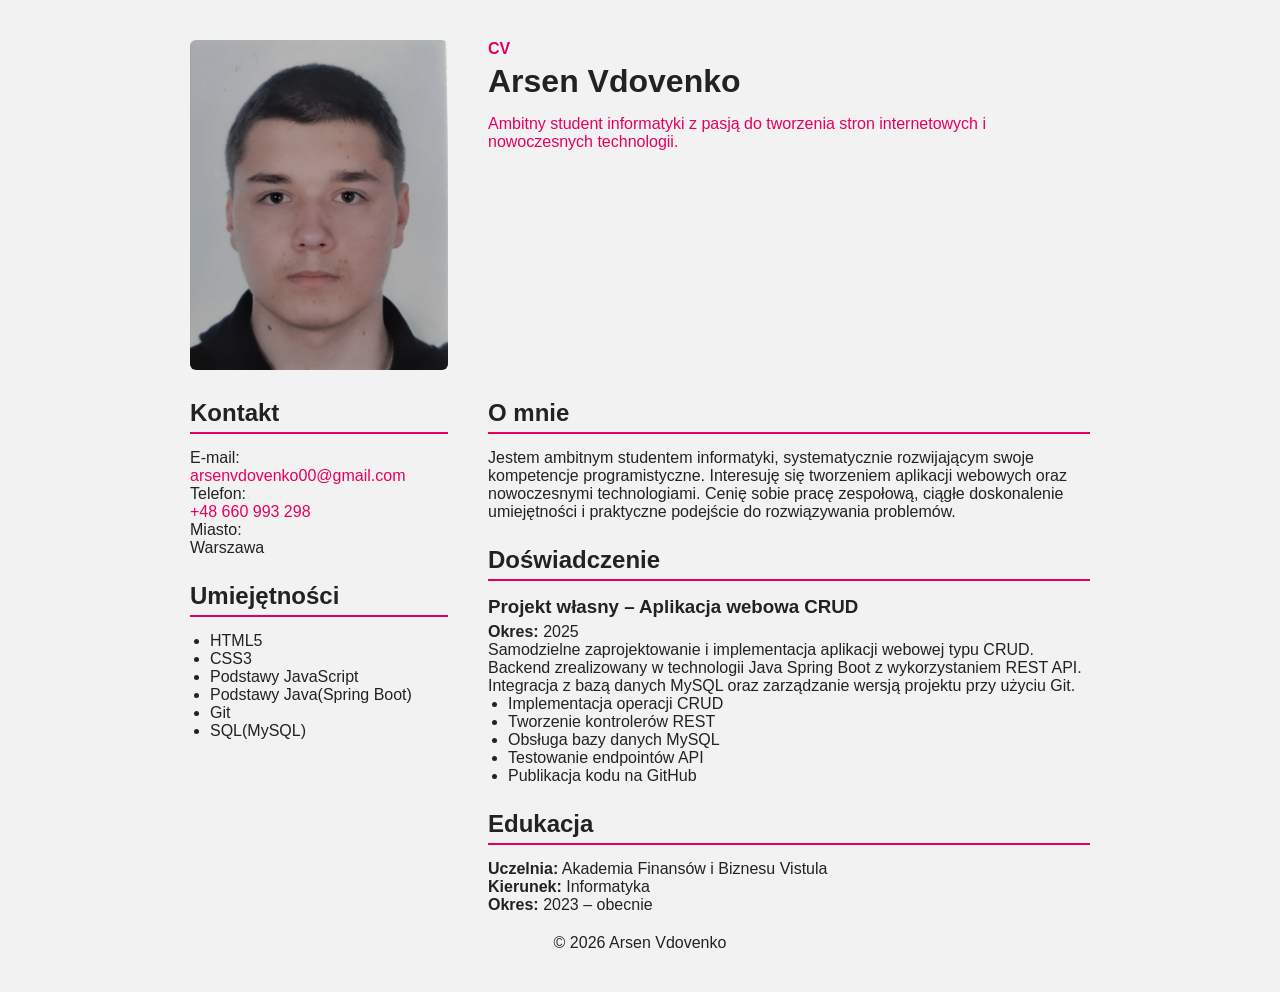
<file: zad1_cv/index.html>
<!DOCTYPE html>
<html lang="pl">
<head>
    <meta charset="UTF-8">
    <title>Arsen Vdovenko 67717 - CV</title>
    <meta name="viewport" content="width=device-width, initial-scale=1.0">
    <link rel="stylesheet" href="style.css">
</head>
<body>

<header class="container">
    <div class="left-column">
        <img src="profil.jpg" alt="Zdjęcie profilowe">
    </div>

    <div class="right-column">
        <p class="cv-label">CV</p>
        <h1>Arsen Vdovenko</h1>
        <p class="about-short">
            Ambitny student informatyki z pasją do tworzenia stron internetowych i nowoczesnych technologii.
        </p>
    </div>
</header>

<main class="container">

    <div class="left-column">

        <section>
            <h2>Kontakt</h2>
            <p>E-mail:<br>
                <a href="mailto:arsenvdovenko00@gmail.com">arsenvdovenko00@gmail.com</a>
            </p>
            <p>Telefon:<br>
                <a href="tel:+48660993298">+48 660 993 298</a>
            </p>
            <p>Miasto:<br>Warszawa</p>
        </section>

        <section>
            <h2>Umiejętności</h2>
            <ul>
                <li>HTML5</li>
                <li>CSS3</li>
                <li>Podstawy JavaScript</li>
                <li>Podstawy Java(Spring Boot)</li>
                <li>Git</li>
                <li>SQL(MySQL)</li>
            </ul>
        </section>

    </div>

    <div class="right-column">

        <section>
            <h2>O mnie</h2>
            <p>
                Jestem ambitnym studentem informatyki, systematycznie rozwijającym swoje kompetencje programistyczne.
                Interesuję się tworzeniem aplikacji webowych oraz nowoczesnymi technologiami.
                Cenię sobie pracę zespołową, ciągłe doskonalenie umiejętności i praktyczne podejście do rozwiązywania problemów.
            </p>
        </section>

        <section>
            <h2>Doświadczenie</h2>
            <article>
                <h3>Projekt własny – Aplikacja webowa CRUD</h3>
                <p><strong>Okres:</strong> 2025</p>
                <p>
                    Samodzielne zaprojektowanie i implementacja aplikacji webowej typu CRUD.
                    Backend zrealizowany w technologii Java Spring Boot z wykorzystaniem REST API.
                    Integracja z bazą danych MySQL oraz zarządzanie wersją projektu przy użyciu Git.
                </p>
                <ul>
                    <li>Implementacja operacji CRUD</li>
                    <li>Tworzenie kontrolerów REST</li>
                    <li>Obsługa bazy danych MySQL</li>
                    <li>Testowanie endpointów API</li>
                    <li>Publikacja kodu na GitHub</li>
                </ul>
            </article>
        </section>

        <section>
            <h2>Edukacja</h2>
            <p><strong>Uczelnia:</strong> Akademia Finansów i Biznesu Vistula</p>
            <p><strong>Kierunek:</strong> Informatyka</p>
            <p><strong>Okres:</strong> 2023 – obecnie</p>
        </section>
    </div>

</main>

<footer class="container">
    <p>&copy; 2026 Arsen Vdovenko</p>
</footer>

</body>
</html>
</file>
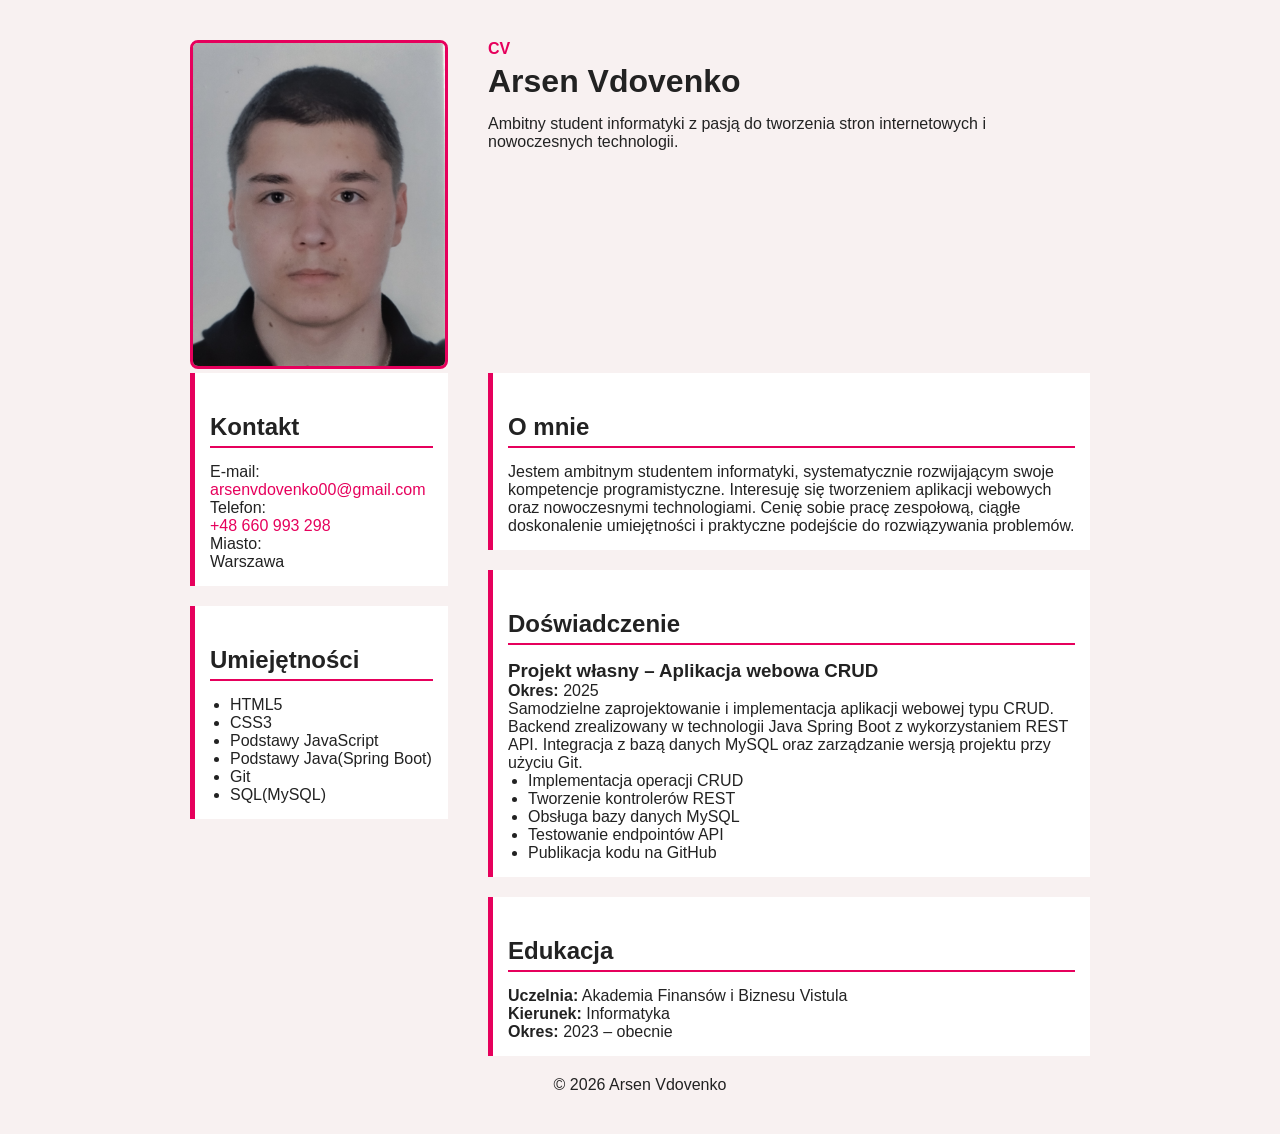
<file: zad3_motyw/index.html>
<!DOCTYPE html>
<html lang="pl">
<head>
    <meta charset="UTF-8">
    <title>Arsen Vdovenko 67717 - CV</title>
    <meta name="viewport" content="width=device-width, initial-scale=1.0">
    <link rel="stylesheet" href="red.css">
</head>
<body>

<header class="container">
    <div class="left-column">
        <img src="profil.jpg" alt="Zdjęcie profilowe">
    </div>

    <div class="right-column">
        <p class="cv-label">CV</p>
        <h1>Arsen Vdovenko</h1>
        <p class="about-short">
            Ambitny student informatyki z pasją do tworzenia stron internetowych i nowoczesnych technologii.
        </p>
    </div>
</header>

<main class="container">

    <div class="left-column">

        <section>
            <h2>Kontakt</h2>
            <p>E-mail:<br>
                <a href="mailto:arsenvdovenko00@gmail.com">arsenvdovenko00@gmail.com</a>
            </p>
            <p>Telefon:<br>
                <a href="tel:+48660993298">+48 660 993 298</a>
            </p>
            <p>Miasto:<br>Warszawa</p>
        </section>

        <section>
            <h2>Umiejętności</h2>
            <ul>
                <li>HTML5</li>
                <li>CSS3</li>
                <li>Podstawy JavaScript</li>
                <li>Podstawy Java(Spring Boot)</li>
                <li>Git</li>
                <li>SQL(MySQL)</li>
            </ul>
        </section>

    </div>

    <div class="right-column">

        <section>
            <h2>O mnie</h2>
            <p>
                Jestem ambitnym studentem informatyki, systematycznie rozwijającym swoje kompetencje programistyczne.
                Interesuję się tworzeniem aplikacji webowych oraz nowoczesnymi technologiami.
                Cenię sobie pracę zespołową, ciągłe doskonalenie umiejętności i praktyczne podejście do rozwiązywania problemów.
            </p>
        </section>

        <section>
            <h2>Doświadczenie</h2>
            <article>
                <h3>Projekt własny – Aplikacja webowa CRUD</h3>
                <p><strong>Okres:</strong> 2025</p>
                <p>
                    Samodzielne zaprojektowanie i implementacja aplikacji webowej typu CRUD.
                    Backend zrealizowany w technologii Java Spring Boot z wykorzystaniem REST API.
                    Integracja z bazą danych MySQL oraz zarządzanie wersją projektu przy użyciu Git.
                </p>
                <ul>
                    <li>Implementacja operacji CRUD</li>
                    <li>Tworzenie kontrolerów REST</li>
                    <li>Obsługa bazy danych MySQL</li>
                    <li>Testowanie endpointów API</li>
                    <li>Publikacja kodu na GitHub</li>
                </ul>
            </article>
        </section>

        <section>
            <h2>Edukacja</h2>
            <p><strong>Uczelnia:</strong> Akademia Finansów i Biznesu Vistula</p>
            <p><strong>Kierunek:</strong> Informatyka</p>
            <p><strong>Okres:</strong> 2023 – obecnie</p>
        </section>
    </div>

</main>

<footer class="container">
    <p>&copy; 2026 Arsen Vdovenko</p>
</footer>

</body>
</html>
</file>
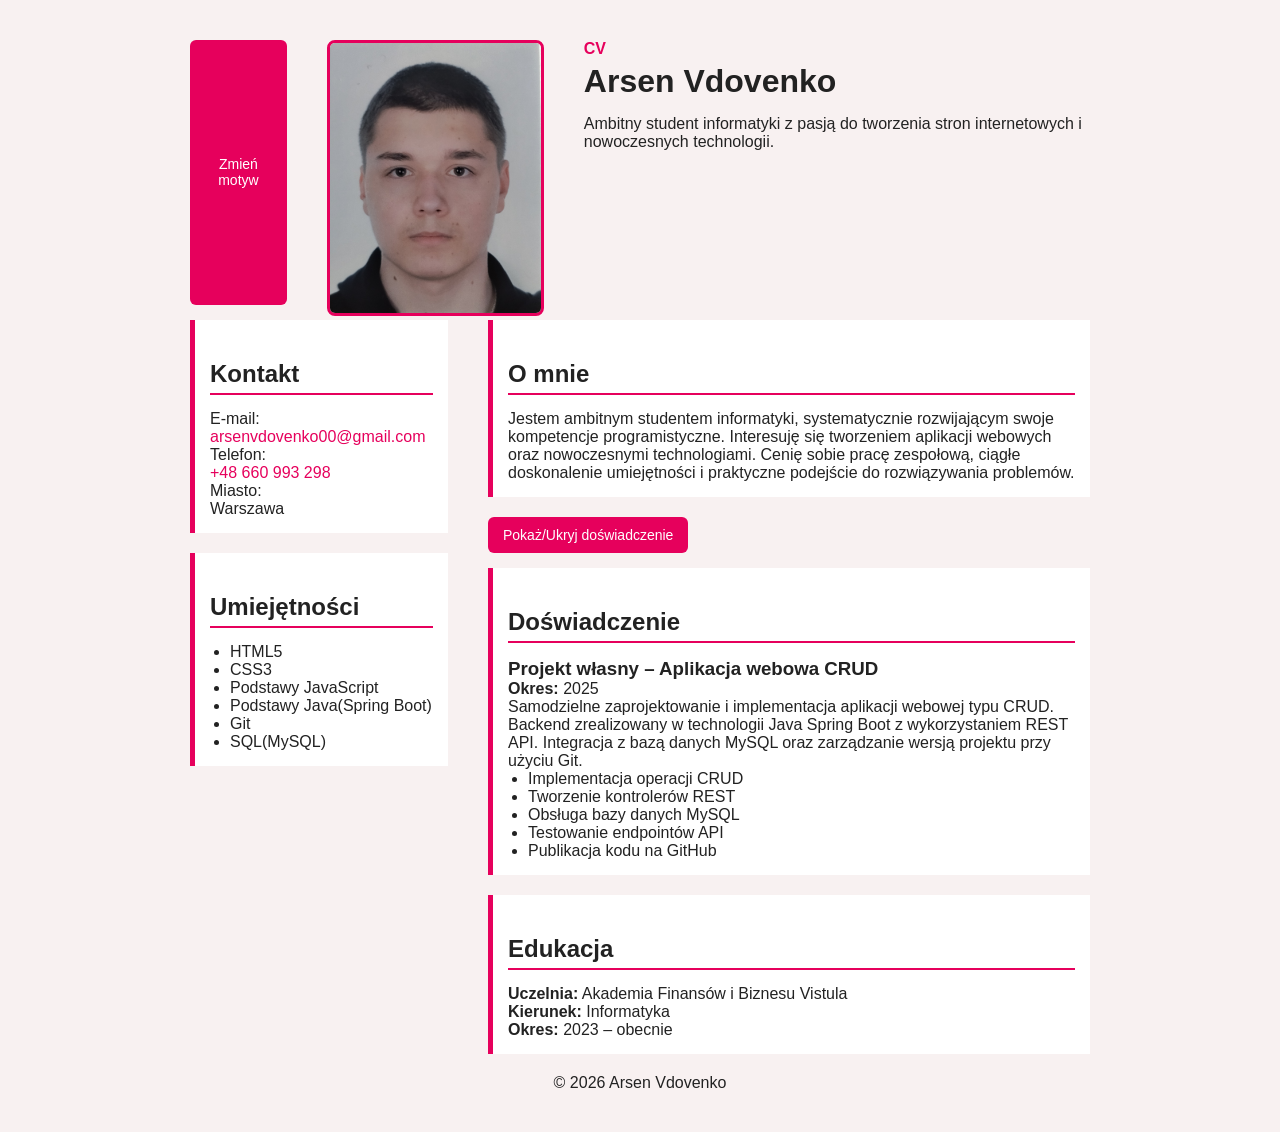
<file: zad4_67717/index.html>
<!DOCTYPE html>
<html lang="pl">
<head>
    <meta charset="UTF-8">
    <title>Arsen Vdovenko 67717 - CV</title>
    <meta name="viewport" content="width=device-width, initial-scale=1.0">
    <link id="themeStylesheet" rel="stylesheet" href="red.css">

</head>
<body>
<header class="container">
    <button id="themeBtn">Zmień motyw</button>
    <div class="left-column">
        <img src="profil.jpg" alt="Zdjęcie profilowe">
    </div>

    <div class="right-column">
        <p class="cv-label">CV</p>
        <h1>Arsen Vdovenko</h1>
        <p class="about-short">
            Ambitny student informatyki z pasją do tworzenia stron internetowych i nowoczesnych technologii.
        </p>
    </div>
</header>

<main class="container">

    <div class="left-column">

        <section>
            <h2>Kontakt</h2>
            <p>E-mail:<br>
                <a href="mailto:arsenvdovenko00@gmail.com">arsenvdovenko00@gmail.com</a>
            </p>
            <p>Telefon:<br>
                <a href="tel:+48660993298">+48 660 993 298</a>
            </p>
            <p>Miasto:<br>Warszawa</p>
        </section>

        <section>
            <h2>Umiejętności</h2>
            <ul>
                <li>HTML5</li>
                <li>CSS3</li>
                <li>Podstawy JavaScript</li>
                <li>Podstawy Java(Spring Boot)</li>
                <li>Git</li>
                <li>SQL(MySQL)</li>
            </ul>
        </section>

    </div>

    <div class="right-column">

        <section>
            <h2>O mnie</h2>
            <p>
                Jestem ambitnym studentem informatyki, systematycznie rozwijającym swoje kompetencje programistyczne.
                Interesuję się tworzeniem aplikacji webowych oraz nowoczesnymi technologiami.
                Cenię sobie pracę zespołową, ciągłe doskonalenie umiejętności i praktyczne podejście do rozwiązywania problemów.
            </p>
        </section>

        <button id="toggleExp">Pokaż/Ukryj doświadczenie</button>

        <section id="experience">
            <h2>Doświadczenie</h2>
            <article>
                <h3>Projekt własny – Aplikacja webowa CRUD</h3>
                <p><strong>Okres:</strong> 2025</p>
                <p>
                    Samodzielne zaprojektowanie i implementacja aplikacji webowej typu CRUD.
                    Backend zrealizowany w technologii Java Spring Boot z wykorzystaniem REST API.
                    Integracja z bazą danych MySQL oraz zarządzanie wersją projektu przy użyciu Git.
                </p>
                <ul>
                    <li>Implementacja operacji CRUD</li>
                    <li>Tworzenie kontrolerów REST</li>
                    <li>Obsługa bazy danych MySQL</li>
                    <li>Testowanie endpointów API</li>
                    <li>Publikacja kodu na GitHub</li>
                </ul>
            </article>
        </section>

        <section>
            <h2>Edukacja</h2>
            <p><strong>Uczelnia:</strong> Akademia Finansów i Biznesu Vistula</p>
            <p><strong>Kierunek:</strong> Informatyka</p>
            <p><strong>Okres:</strong> 2023 – obecnie</p>
        </section>
    </div>

</main>

<footer class="container">
    <p>&copy; 2026 Arsen Vdovenko</p>
</footer>

    <script src="script.js"></script>
</body>
</html>
</file>
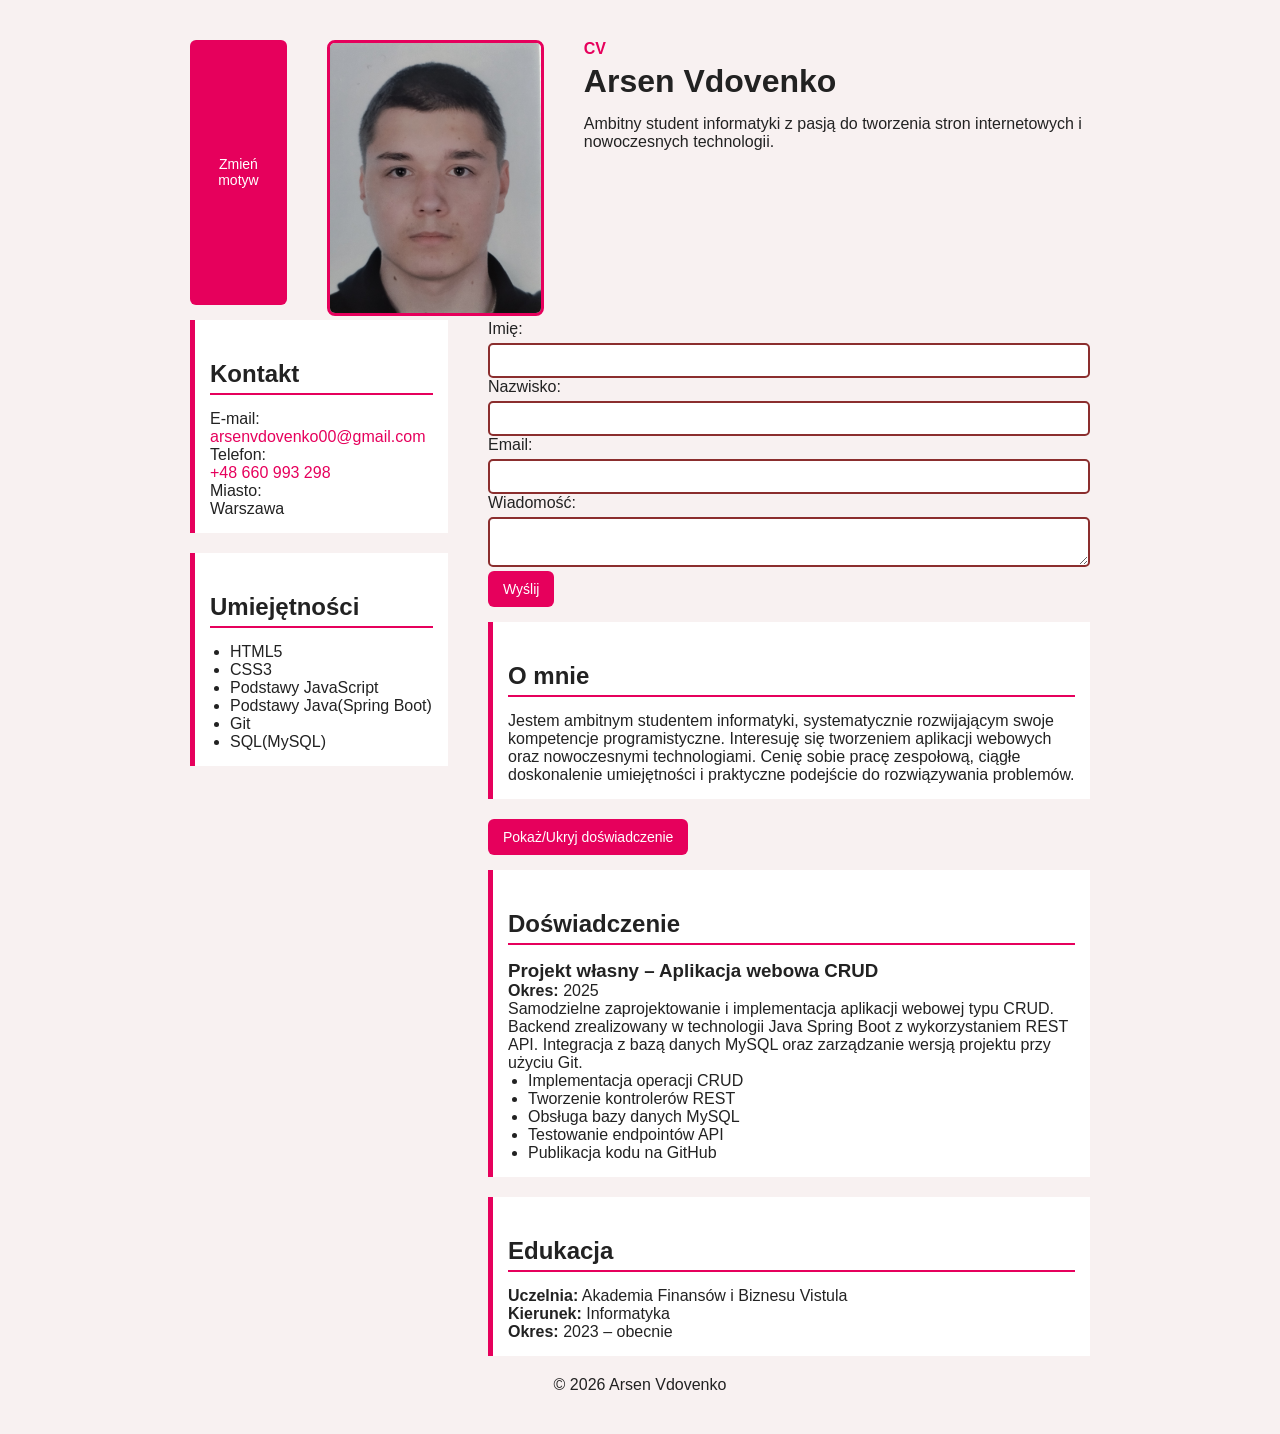
<file: zad5_67717/index.html>
<!DOCTYPE html>
<html lang="pl">
<head>
    <meta charset="UTF-8">
    <title>Arsen Vdovenko 67717 - CV</title>
    <meta name="viewport" content="width=device-width, initial-scale=1.0">
    <link id="themeStylesheet" rel="stylesheet" href="red.css">

</head>
<body>
<header class="container">
    <button id="themeBtn">Zmień motyw</button>
    <div class="left-column">
        <img src="profil.jpg" alt="Zdjęcie profilowe">
    </div>

    <div class="right-column">
        <p class="cv-label">CV</p>
        <h1>Arsen Vdovenko</h1>
        <p class="about-short">
            Ambitny student informatyki z pasją do tworzenia stron internetowych i nowoczesnych technologii.
        </p>
    </div>
</header>

<main class="container">

    <div class="left-column">

        <section>
            <h2>Kontakt</h2>
            <p>E-mail:<br>
                <a href="mailto:arsenvdovenko00@gmail.com">arsenvdovenko00@gmail.com</a>
            </p>
            <p>Telefon:<br>
                <a href="tel:+48660993298">+48 660 993 298</a>
            </p>
            <p>Miasto:<br>Warszawa</p>
        </section>

        <section>
            <h2>Umiejętności</h2>
            <ul>
                <li>HTML5</li>
                <li>CSS3</li>
                <li>Podstawy JavaScript</li>
                <li>Podstawy Java(Spring Boot)</li>
                <li>Git</li>
                <li>SQL(MySQL)</li>
            </ul>
        </section>

    </div>

    <div class="right-column">
<form id="contactForm" novalidate>

    <div class="form-group">
        <label>Imię:</label>
        <input type="text" id="name">
        <small class="error"></small>
    </div>

    <div class="form-group">
        <label>Nazwisko:</label>
        <input type="text" id="surname">
        <small class="error"></small>
    </div>

    <div class="form-group">
        <label>Email:</label>
        <input type="text" id="email">
        <small class="error"></small>
    </div>

    <div class="form-group">
        <label>Wiadomość:</label>
        <textarea id="message"></textarea>
        <small class="error"></small>
    </div>

    <button type="submit">Wyślij</button>

</form>
        <section>
            <h2>O mnie</h2>
            <p>
                Jestem ambitnym studentem informatyki, systematycznie rozwijającym swoje kompetencje programistyczne.
                Interesuję się tworzeniem aplikacji webowych oraz nowoczesnymi technologiami.
                Cenię sobie pracę zespołową, ciągłe doskonalenie umiejętności i praktyczne podejście do rozwiązywania problemów.
            </p>
        </section>

        <button id="toggleExp">Pokaż/Ukryj doświadczenie</button>

        <section id="experience">
            <h2>Doświadczenie</h2>
            <article>
                <h3>Projekt własny – Aplikacja webowa CRUD</h3>
                <p><strong>Okres:</strong> 2025</p>
                <p>
                    Samodzielne zaprojektowanie i implementacja aplikacji webowej typu CRUD.
                    Backend zrealizowany w technologii Java Spring Boot z wykorzystaniem REST API.
                    Integracja z bazą danych MySQL oraz zarządzanie wersją projektu przy użyciu Git.
                </p>
                <ul>
                    <li>Implementacja operacji CRUD</li>
                    <li>Tworzenie kontrolerów REST</li>
                    <li>Obsługa bazy danych MySQL</li>
                    <li>Testowanie endpointów API</li>
                    <li>Publikacja kodu na GitHub</li>
                </ul>
            </article>
        </section>

        <section>
            <h2>Edukacja</h2>
            <p><strong>Uczelnia:</strong> Akademia Finansów i Biznesu Vistula</p>
            <p><strong>Kierunek:</strong> Informatyka</p>
            <p><strong>Okres:</strong> 2023 – obecnie</p>
        </section>
    </div>

</main>

<footer class="container">
    <p>&copy; 2026 Arsen Vdovenko</p>
</footer>

    <script src="script.js"></script>
</body>
</html>
</file>
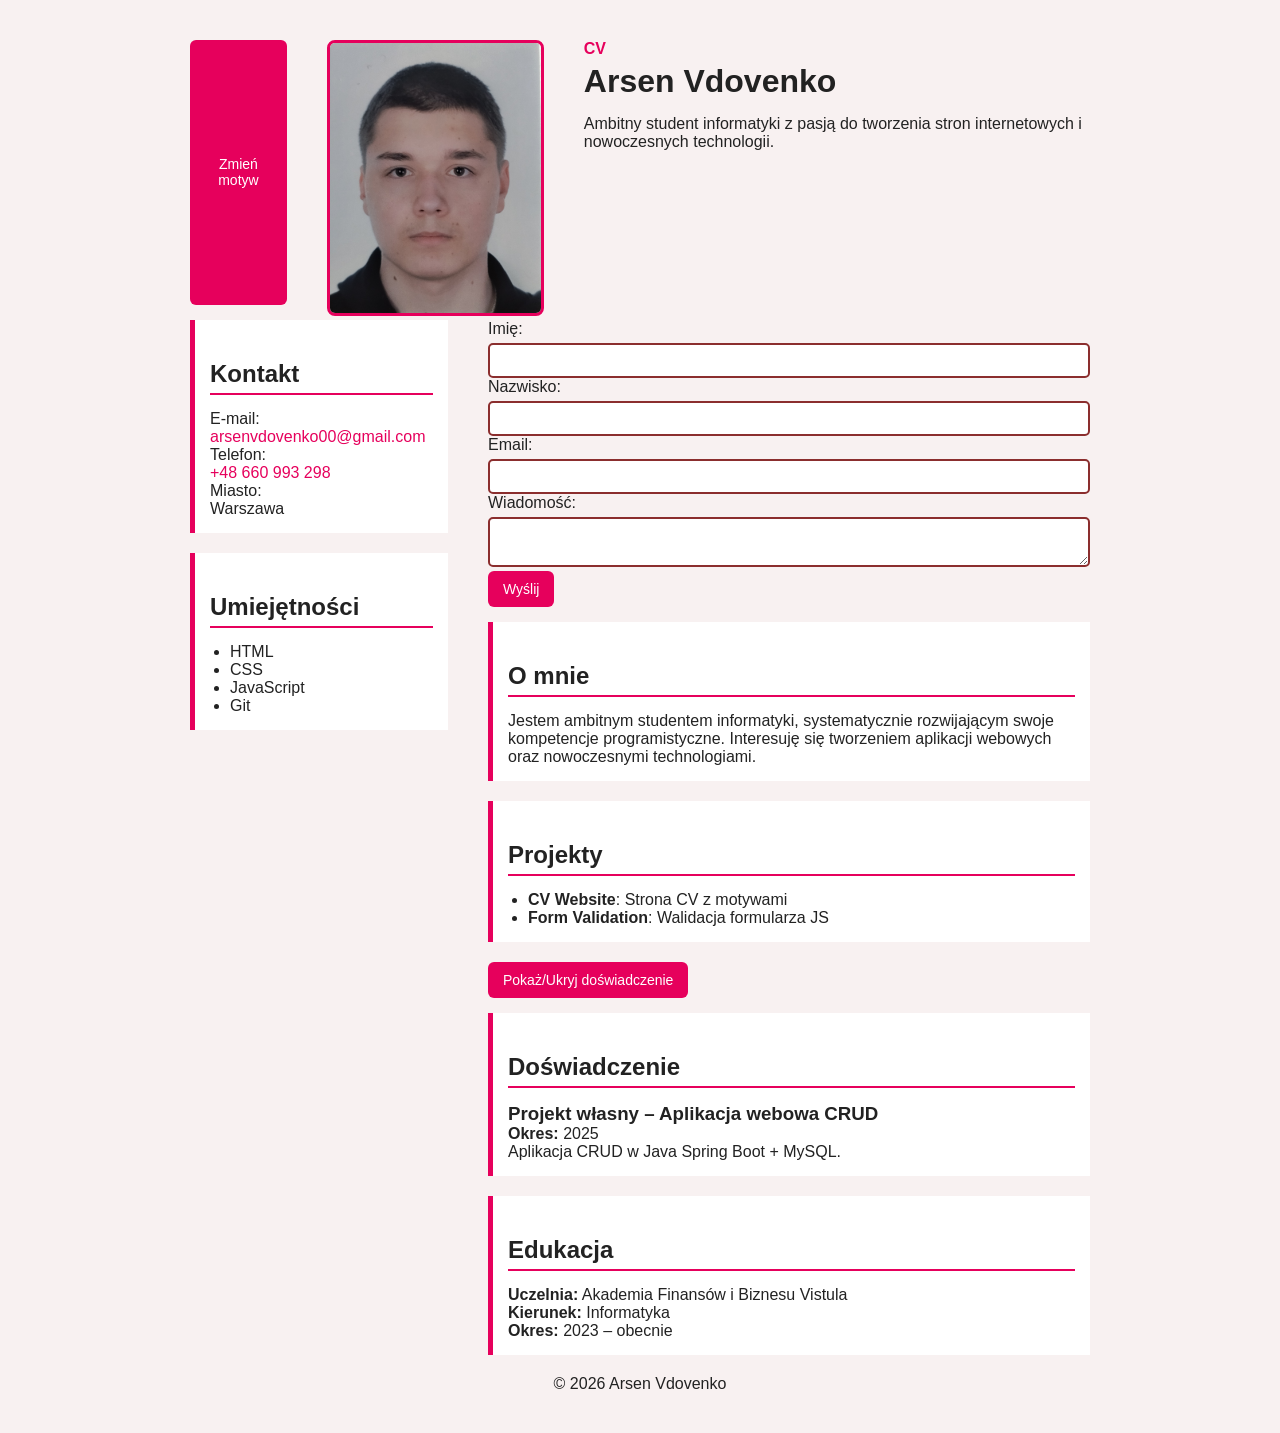
<file: zad6_67717/index.html>
<!DOCTYPE html>
<html lang="pl">
<head>
    <meta charset="UTF-8">
    <title>Arsen Vdovenko 67717 - CV</title>
    <meta name="viewport" content="width=device-width, initial-scale=1.0">
    <link id="themeStylesheet" rel="stylesheet" href="red.css">
</head>

<body>

<header class="container">
    <button id="themeBtn">Zmień motyw</button>

    <div class="left-column">
        <img src="profil.jpg" alt="Zdjęcie profilowe">
    </div>

    <div class="right-column">
        <p class="cv-label">CV</p>
        <h1>Arsen Vdovenko</h1>
        <p>
            Ambitny student informatyki z pasją do tworzenia stron internetowych i nowoczesnych technologii.
        </p>
    </div>
</header>

<main class="container">

    <!-- LEFT -->
    <div class="left-column">

        <section>
            <h2>Kontakt</h2>
            <p>E-mail:<br>
                <a href="mailto:arsenvdovenko00@gmail.com">arsenvdovenko00@gmail.com</a>
            </p>
            <p>Telefon:<br>
                <a href="tel:+48660993298">+48 660 993 298</a>
            </p>
            <p>Miasto:<br>Warszawa</p>
        </section>

        <!-- ✅ DYNAMIC SKILLS -->
        <section>
            <h2>Umiejętności</h2>
            <ul id="skillsList"></ul>
        </section>

    </div>

    <!-- RIGHT -->
    <div class="right-column">

        <!-- FORM -->
        <form id="contactForm" novalidate>

            <div class="form-group">
                <label>Imię:</label>
                <input type="text" id="name">
                <small class="error"></small>
            </div>

            <div class="form-group">
                <label>Nazwisko:</label>
                <input type="text" id="surname">
                <small class="error"></small>
            </div>

            <div class="form-group">
                <label>Email:</label>
                <input type="text" id="email">
                <small class="error"></small>
            </div>

            <div class="form-group">
                <label>Wiadomość:</label>
                <textarea id="message"></textarea>
                <small class="error"></small>
            </div>

            <button type="submit">Wyślij</button>

        </form>

        <section>
            <h2>O mnie</h2>
            <p>
                Jestem ambitnym studentem informatyki, systematycznie rozwijającym swoje kompetencje programistyczne.
                Interesuję się tworzeniem aplikacji webowych oraz nowoczesnymi technologiami.
            </p>
        </section>

        <!-- ✅ DYNAMIC PROJECTS -->
        <section>
            <h2>Projekty</h2>
            <ul id="projectsList"></ul>
        </section>

        <button id="toggleExp">Pokaż/Ukryj doświadczenie</button>

        <section id="experience">
            <h2>Doświadczenie</h2>
            <article>
                <h3>Projekt własny – Aplikacja webowa CRUD</h3>
                <p><strong>Okres:</strong> 2025</p>
                <p>
                    Aplikacja CRUD w Java Spring Boot + MySQL.
                </p>
            </article>
        </section>

        <section>
            <h2>Edukacja</h2>
            <p><strong>Uczelnia:</strong> Akademia Finansów i Biznesu Vistula</p>
            <p><strong>Kierunek:</strong> Informatyka</p>
            <p><strong>Okres:</strong> 2023 – obecnie</p>
        </section>

    </div>

</main>

<footer class="container">
    <p>&copy; 2026 Arsen Vdovenko</p>
</footer>

<script src="script.js"></script>

</body>
</html>
</file>
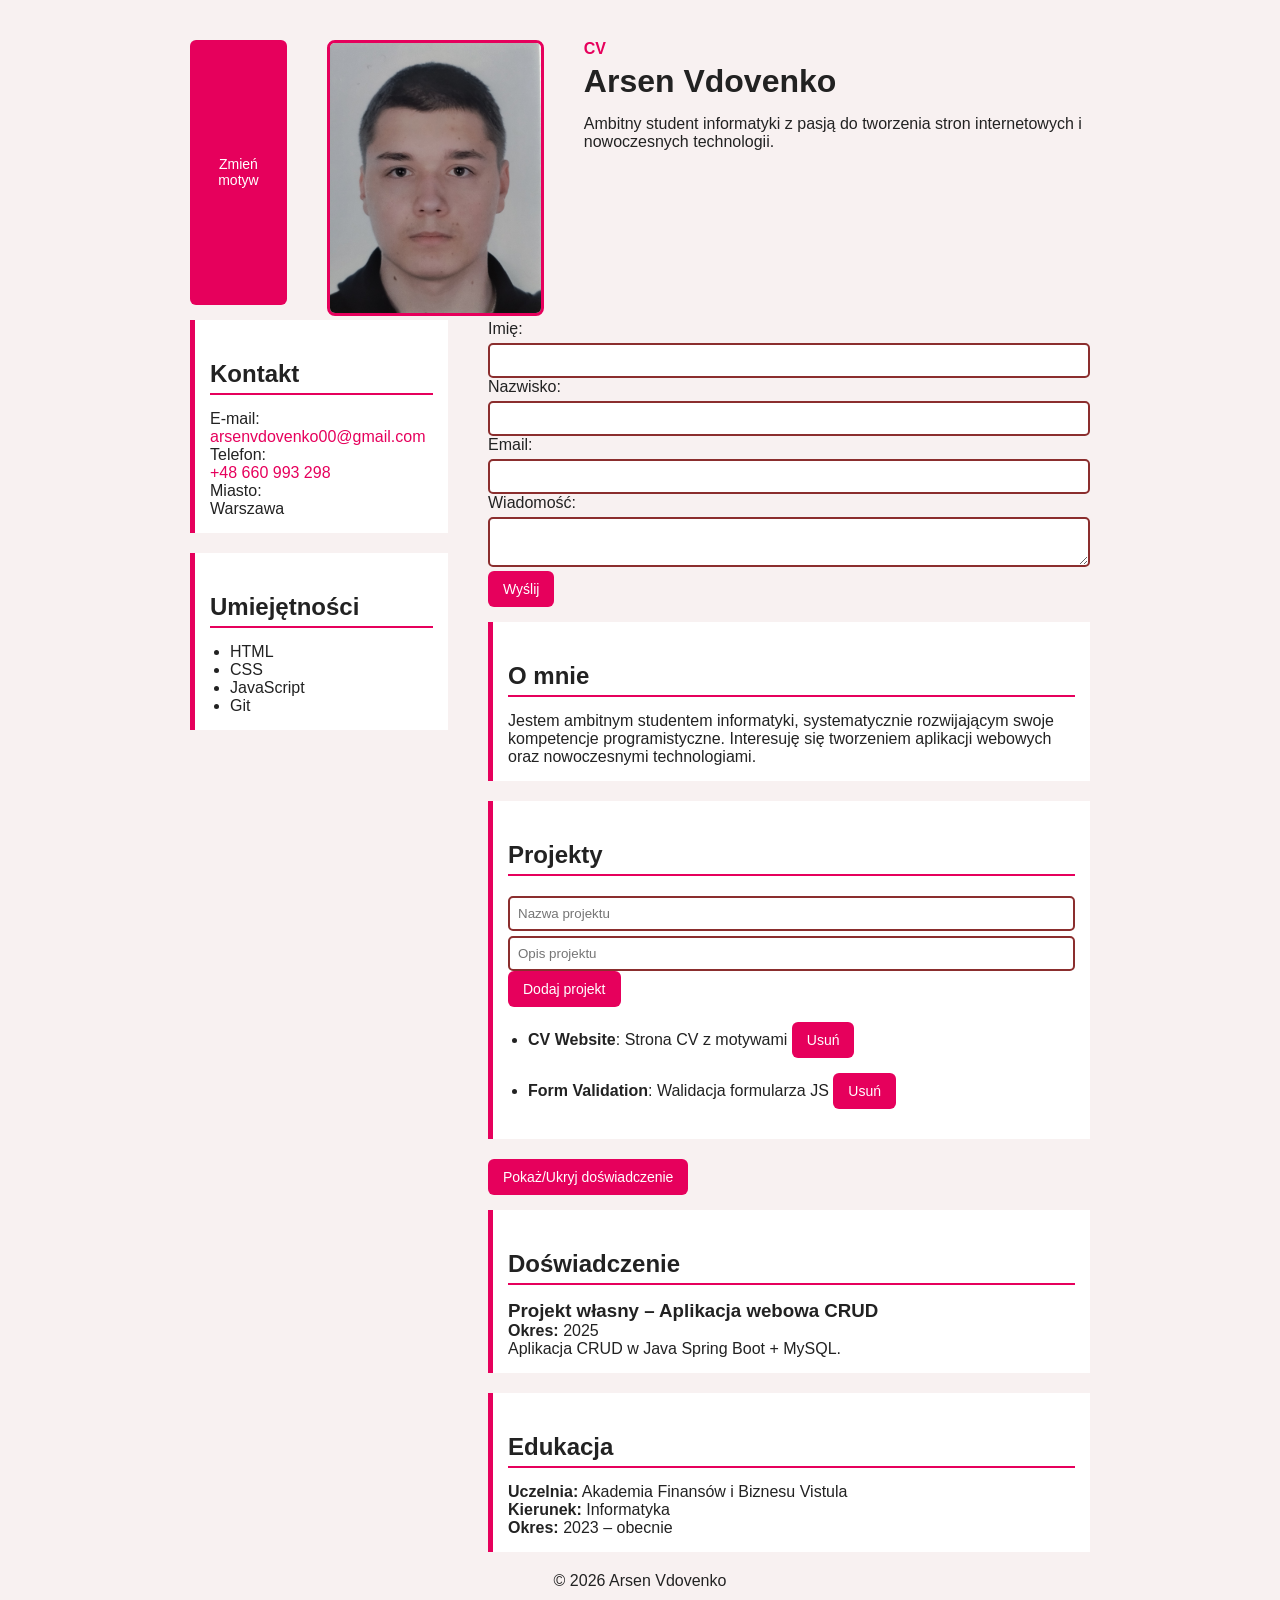
<file: zad7_67717/index.html>
<!DOCTYPE html>
<html lang="pl">
<head>
    <meta charset="UTF-8">
    <title>Arsen Vdovenko 67717 - CV</title>
    <meta name="viewport" content="width=device-width, initial-scale=1.0">
    <link id="themeStylesheet" rel="stylesheet" href="red.css">
</head>

<body>

<header class="container">
    <button id="themeBtn">Zmień motyw</button>

    <div class="left-column">
        <img src="profil.jpg" alt="Zdjęcie profilowe">
    </div>

    <div class="right-column">
        <p class="cv-label">CV</p>
        <h1>Arsen Vdovenko</h1>
        <p>
            Ambitny student informatyki z pasją do tworzenia stron internetowych i nowoczesnych technologii.
        </p>
    </div>
</header>

<main class="container">

    <div class="left-column">

        <section>
            <h2>Kontakt</h2>
            <p>E-mail:<br>
                <a href="mailto:arsenvdovenko00@gmail.com">arsenvdovenko00@gmail.com</a>
            </p>
            <p>Telefon:<br>
                <a href="tel:+48660993298">+48 660 993 298</a>
            </p>
            <p>Miasto:<br>Warszawa</p>
        </section>

        <section>
            <h2>Umiejętności</h2>
            <ul id="skillsList"></ul>
        </section>

    </div>

    <div class="right-column">

        <form id="contactForm" novalidate>

            <div>
                <label>Imię:</label>
                <input type="text" id="name">
                <small class="error"></small>
            </div>

            <div>
                <label>Nazwisko:</label>
                <input type="text" id="surname">
                <small class="error"></small>
            </div>

            <div>
                <label>Email:</label>
                <input type="text" id="email">
                <small class="error"></small>
            </div>

            <div>
                <label>Wiadomość:</label>
                <textarea id="message"></textarea>
                <small class="error"></small>
            </div>

            <button type="submit">Wyślij</button>

        </form>

        <section>
            <h2>O mnie</h2>
            <p>
                Jestem ambitnym studentem informatyki, systematycznie rozwijającym swoje kompetencje programistyczne.
                Interesuję się tworzeniem aplikacji webowych oraz nowoczesnymi technologiami.
            </p>
        </section>

        <section>
            <h2>Projekty</h2>

            <input type="text" id="projectName" placeholder="Nazwa projektu">
            <input type="text" id="projectDesc" placeholder="Opis projektu">
            <button id="addProjectBtn">Dodaj projekt</button>

            <ul id="projectsList"></ul>
        </section>

        <button id="toggleExp">Pokaż/Ukryj doświadczenie</button>

        <section id="experience">
            <h2>Doświadczenie</h2>
            <article>
                <h3>Projekt własny – Aplikacja webowa CRUD</h3>
                <p><strong>Okres:</strong> 2025</p>
                <p>Aplikacja CRUD w Java Spring Boot + MySQL.</p>
            </article>
        </section>

        <section>
            <h2>Edukacja</h2>
            <p><strong>Uczelnia:</strong> Akademia Finansów i Biznesu Vistula</p>
            <p><strong>Kierunek:</strong> Informatyka</p>
            <p><strong>Okres:</strong> 2023 – obecnie</p>
        </section>

    </div>

</main>

<footer class="container">
    <p>&copy; 2026 Arsen Vdovenko</p>
</footer>

<script src="script.js"></script>

</body>
</html>
</file>
<file: zad1_cv/style.css>
* {
    margin: 0;
    padding: 0;
    box-sizing: border-box;
}

body {
    font-family: Arial, sans-serif;
    background: #f2f2f2;
    color: #222;
    padding: 40px 0;
}

.container {
    width: 900px;
    margin: 0 auto;
    display: flex;
    gap: 40px;
}

.left-column {
    width: 30%;
}

.right-column {
    width: 70%;
}

header {
    margin-bottom: 40px;
}

img {
    width: 100%;
    border-radius: 6px;
}

.cv-label {
    color: #e6005c;
    font-weight: bold;
    margin-bottom: 5px;
}

h1 {
    margin-bottom: 15px;
}

h2 {
    border-bottom: 2px solid #e6005c;
    padding-bottom: 5px;
    margin-bottom: 15px;
    margin-top: 25px;
}

h3 {
    margin-bottom: 5px;
}

section {
    margin-bottom: 20px;
}

article {
    margin-bottom: 15px;
}

.about-short {
    color: #e6005c;
    font-style: Arial;
}

ul {
    margin-left: 20px;
}

a {
    color: #e6005c;
    text-decoration: none;
}

a:hover {
    text-decoration: underline;
}

footer {
    margin-top: 40px;
    justify-content: center;
}
</file>
<file: zad3_motyw/red.css>
* {
    margin: 0;
    padding: 0;
    box-sizing: border-box;
}

body {
    font-family: Arial, sans-serif;
    background: #f8f1f1;
    color: #222;
    padding: 40px 0;
}

.container {
    width: 900px;
    margin: 0 auto;
    display: flex;
    gap: 40px;
}

.left-column {
    width: 30%;
}

.right-column {
    width: 70%;
}

header {
    margin-bottom: 40px;
}

img {
    width: 100%;
    border-radius: 8px;
    border: 3px solid #e6005c;
}

.cv-label {
    color: #e6005c;
    font-weight: bold;
    margin-bottom: 5px;
}

h1 {
    margin-bottom: 15px;
}

h2 {
    border-bottom: 2px solid #e6005c;
    padding-bottom: 5px;
    margin-bottom: 15px;
    margin-top: 25px;
}

section {
    background: #fff;
    padding: 15px;
    border-left: 5px solid #e6005c;
    margin-bottom: 20px;
}

ul {
    margin-left: 20px;
}

a {
    color: #e6005c;
    text-decoration: none;
}

a:hover {
    text-decoration: underline;
}

footer {
    margin-top: 40px;
    justify-content: center;
}
</file>
<file: zad4_67717/red.css>
* {
    margin: 0;
    padding: 0;
    box-sizing: border-box;
}

body {
    font-family: Arial, sans-serif;
    background: #f8f1f1;
    color: #222;
    padding: 40px 0;
}

.container {
    width: 900px;
    margin: 0 auto;
    display: flex;
    gap: 40px;
}

.left-column {
    width: 30%;
}

.right-column {
    width: 70%;
}

header {
    margin-bottom: 40px;
}

img {
    width: 100%;
    border-radius: 8px;
    border: 3px solid #e6005c;
}

.cv-label {
    color: #e6005c;
    font-weight: bold;
    margin-bottom: 5px;
}

h1 {
    margin-bottom: 15px;
}

h2 {
    border-bottom: 2px solid #e6005c;
    padding-bottom: 5px;
    margin-bottom: 15px;
    margin-top: 25px;
}

section {
    background: #fff;
    padding: 15px;
    border-left: 5px solid #e6005c;
    margin-bottom: 20px;
}

ul {
    margin-left: 20px;
}

a {
    color: #e6005c;
    text-decoration: none;
}

a:hover {
    text-decoration: underline;
}

footer {
    margin-top: 40px;
    justify-content: center;
}

button {
    padding: 10px 15px;
    margin-bottom: 15px;
    border: none;
    background-color: #e6005c;
    color: white;
    font-size: 14px;
    cursor: pointer;
    border-radius: 6px;
    transition: 0.2s;
}

button:hover {
    background-color: #b80049;
    transform: scale(1.05);
}

button:active {
    transform: scale(0.97);
}
</file>
<file: zad5_67717/red.css>
* {
    margin: 0;
    padding: 0;
    box-sizing: border-box;
}

body {
    font-family: Arial, sans-serif;
    background: #f8f1f1;
    color: #222;
    padding: 40px 0;
}

.container {
    width: 900px;
    margin: 0 auto;
    display: flex;
    gap: 40px;
}

.left-column {
    width: 30%;
}

.right-column {
    width: 70%;
}

header {
    margin-bottom: 40px;
}

img {
    width: 100%;
    border-radius: 8px;
    border: 3px solid #e6005c;
}

.cv-label {
    color: #e6005c;
    font-weight: bold;
    margin-bottom: 5px;
}

h1 {
    margin-bottom: 15px;
}

h2 {
    border-bottom: 2px solid #e6005c;
    padding-bottom: 5px;
    margin-bottom: 15px;
    margin-top: 25px;
}

section {
    background: #fff;
    padding: 15px;
    border-left: 5px solid #e6005c;
    margin-bottom: 20px;
}

ul {
    margin-left: 20px;
}

a {
    color: #e6005c;
    text-decoration: none;
}

a:hover {
    text-decoration: underline;
}

footer {
    margin-top: 40px;
    justify-content: center;
}

button {
    padding: 10px 15px;
    margin-bottom: 15px;
    border: none;
    background-color: #e6005c;
    color: white;
    font-size: 14px;
    cursor: pointer;
    border-radius: 6px;
    transition: 0.2s;
}

button:hover {
    background-color: #b80049;
    transform: scale(1.05);
}

button:active {
    transform: scale(0.97);
}
:root {
    --main: #8b2e2e;
    --error: #ff4d4d;
    --success: #2ecc71;
}

input, textarea {
    width: 100%;
    padding: 8px;
    margin-top: 5px;
    border: 2px solid var(--main);
    border-radius: 5px;
}

.error-input {
    border-color: var(--error);
    background: #ffe6e6;
}

.success-input {
    border-color: var(--success);
    background: #eaffea;
}

.error {
    color: var(--error);
    font-size: 12px;
}
</file>
<file: zad6_67717/red.css>
* {
    margin: 0;
    padding: 0;
    box-sizing: border-box;
}

body {
    font-family: Arial, sans-serif;
    background: #f8f1f1;
    color: #222;
    padding: 40px 0;
}

.container {
    width: 900px;
    margin: 0 auto;
    display: flex;
    gap: 40px;
}

.left-column {
    width: 30%;
}

.right-column {
    width: 70%;
}

header {
    margin-bottom: 40px;
}

img {
    width: 100%;
    border-radius: 8px;
    border: 3px solid #e6005c;
}

.cv-label {
    color: #e6005c;
    font-weight: bold;
    margin-bottom: 5px;
}

h1 {
    margin-bottom: 15px;
}

h2 {
    border-bottom: 2px solid #e6005c;
    padding-bottom: 5px;
    margin-bottom: 15px;
    margin-top: 25px;
}

section {
    background: #fff;
    padding: 15px;
    border-left: 5px solid #e6005c;
    margin-bottom: 20px;
}

ul {
    margin-left: 20px;
}

a {
    color: #e6005c;
    text-decoration: none;
}

a:hover {
    text-decoration: underline;
}

footer {
    margin-top: 40px;
    justify-content: center;
}

button {
    padding: 10px 15px;
    margin-bottom: 15px;
    border: none;
    background-color: #e6005c;
    color: white;
    font-size: 14px;
    cursor: pointer;
    border-radius: 6px;
    transition: 0.2s;
}

button:hover {
    background-color: #b80049;
    transform: scale(1.05);
}

button:active {
    transform: scale(0.97);
}
:root {
    --main: #8b2e2e;
    --error: #ff4d4d;
    --success: #2ecc71;
}

input, textarea {
    width: 100%;
    padding: 8px;
    margin-top: 5px;
    border: 2px solid var(--main);
    border-radius: 5px;
}

.error-input {
    border-color: var(--error);
    background: #ffe6e6;
}

.success-input {
    border-color: var(--success);
    background: #eaffea;
}

.error {
    color: var(--error);
    font-size: 12px;
}
</file>
<file: zad7_67717/red.css>
* {
    margin: 0;
    padding: 0;
    box-sizing: border-box;
}

body {
    font-family: Arial, sans-serif;
    background: #f8f1f1;
    color: #222;
    padding: 40px 0;
}

.container {
    width: 900px;
    margin: 0 auto;
    display: flex;
    gap: 40px;
}

.left-column {
    width: 30%;
}

.right-column {
    width: 70%;
}

header {
    margin-bottom: 40px;
}

img {
    width: 100%;
    border-radius: 8px;
    border: 3px solid #e6005c;
}

.cv-label {
    color: #e6005c;
    font-weight: bold;
    margin-bottom: 5px;
}

h1 {
    margin-bottom: 15px;
}

h2 {
    border-bottom: 2px solid #e6005c;
    padding-bottom: 5px;
    margin-bottom: 15px;
    margin-top: 25px;
}

section {
    background: #fff;
    padding: 15px;
    border-left: 5px solid #e6005c;
    margin-bottom: 20px;
}

ul {
    margin-left: 20px;
}

a {
    color: #e6005c;
    text-decoration: none;
}

a:hover {
    text-decoration: underline;
}

footer {
    margin-top: 40px;
    justify-content: center;
}

button {
    padding: 10px 15px;
    margin-bottom: 15px;
    border: none;
    background-color: #e6005c;
    color: white;
    font-size: 14px;
    cursor: pointer;
    border-radius: 6px;
    transition: 0.2s;
}

button:hover {
    background-color: #b80049;
    transform: scale(1.05);
}

button:active {
    transform: scale(0.97);
}
:root {
    --main: #8b2e2e;
    --error: #ff4d4d;
    --success: #2ecc71;
}

input, textarea {
    width: 100%;
    padding: 8px;
    margin-top: 5px;
    border: 2px solid var(--main);
    border-radius: 5px;
}

.error-input {
    border-color: var(--error);
    background: #ffe6e6;
}

.success-input {
    border-color: var(--success);
    background: #eaffea;
}

.error {
    color: var(--error);
    font-size: 12px;
}
</file>
